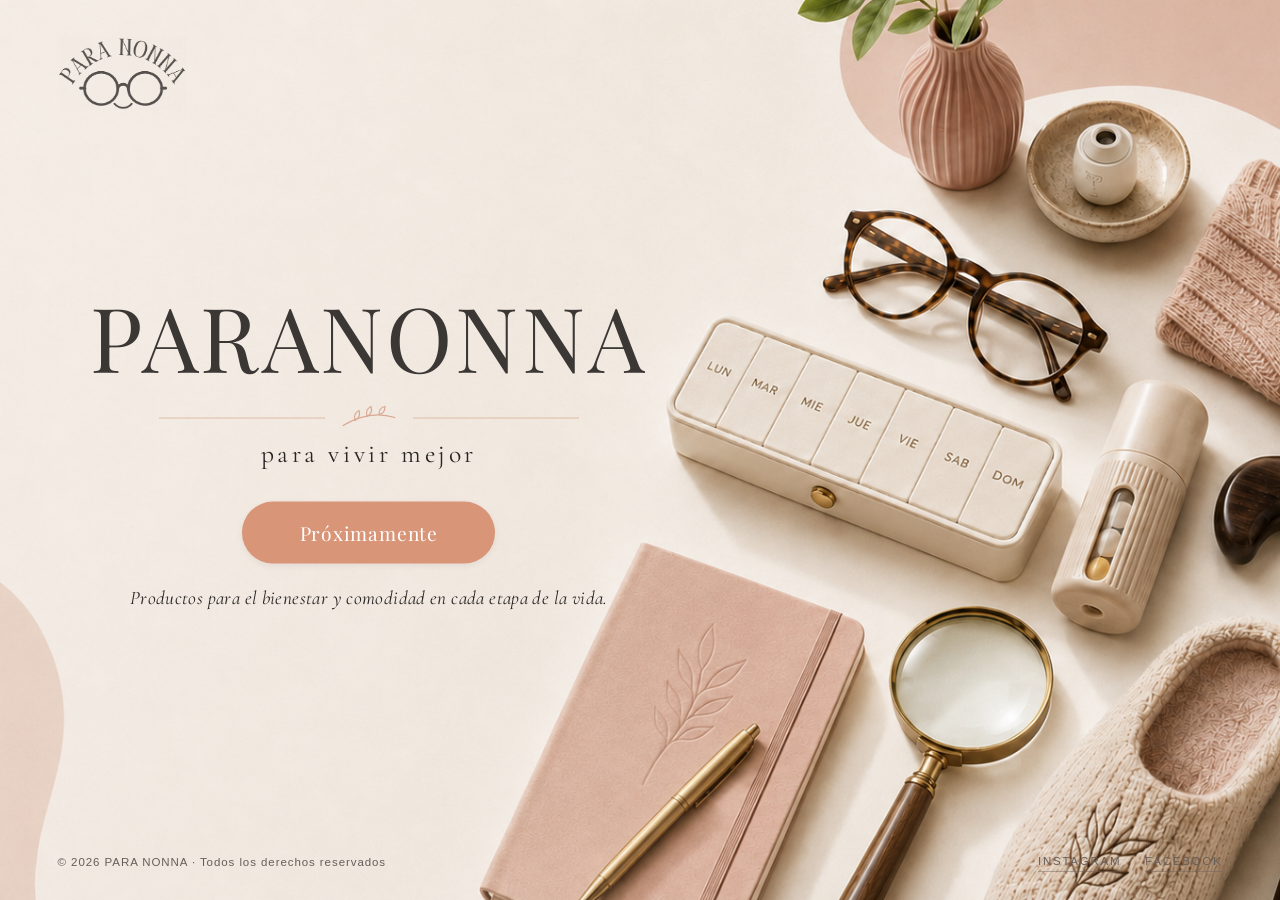
<file: index.html>
<!doctype html>
<html lang="es">
  <head>
    <meta charset="UTF-8" />
    <meta name="viewport" content="width=device-width, initial-scale=1.0" />
    <meta
      name="description"
      content="PARA NONNA. Productos cotidianos, pensados para vivir mejor."
    />
    <meta
      http-equiv="Content-Security-Policy"
      content="default-src 'self'; base-uri 'none'; form-action 'none'"
    />
    <meta name="referrer" content="no-referrer" />
    <title>PARA NONNA | Próximamente</title>

    <link rel="canonical" href="https://paranonna.cl/" />
    <link rel="icon" type="image/svg+xml" href="assets/icons/favicon.svg" />
    <link rel="icon" type="image/png" sizes="512x512" href="assets/icons/favicon-512.png" />
    <link rel="apple-touch-icon" href="assets/icons/favicon-512.png" />

    <meta property="og:type" content="website" />
    <meta property="og:site_name" content="PARA NONNA" />
    <meta property="og:title" content="Para Nonna — Para vivir mejor" />
    <meta
      property="og:description"
      content="Productos para el bienestar y comodidad en cada etapa de la vida."
    />
    <meta property="og:url" content="https://paranonna.cl/" />
    <meta property="og:image" content="https://paranonna.cl/assets/og-image.jpg" />
    <meta property="og:image:width" content="2280" />
    <meta property="og:image:height" content="1326" />
    <meta property="og:locale" content="es_CL" />
    <meta name="twitter:card" content="summary_large_image" />
    <meta name="twitter:title" content="Para Nonna — Para vivir mejor" />
    <meta name="twitter:image" content="https://paranonna.cl/assets/og-image.jpg" />

    <link
      rel="preload"
      href="assets/fonts/playfair-display.woff2"
      as="font"
      type="font/woff2"
      crossorigin
    />
    <link
      rel="preload"
      href="assets/fonts/cormorant-garamond.woff2"
      as="font"
      type="font/woff2"
      crossorigin
    />
    <link rel="stylesheet" href="styles.css" />
  </head>

  <body>
    <main class="hero">
      <div class="hero__background" aria-hidden="true"></div>

      <header class="topbar">
        <a class="topbar__logo" href="#" aria-label="PARA NONNA">
          <img
            src="assets/icons/para_nonna_imagotipo_header.png"
            alt="PARA NONNA"
            width="360"
            height="215"
          />
          <svg class="logo-wink" viewBox="0 0 360 215" aria-hidden="true">
            <path class="logo-wink__lid" d="M222 156 Q244 138 266 156" />
          </svg>
        </a>
      </header>

      <section class="hero__content" aria-labelledby="brand-name">
        <h1 id="brand-name">PARANONNA</h1>

        <div class="divider" aria-hidden="true">
          <span class="divider__line"></span>
          <svg
            class="divider__leaf"
            viewBox="0 0 60 24"
            width="60"
            height="24"
            fill="none"
            stroke="currentColor"
            stroke-width="1.2"
            stroke-linecap="round"
            aria-hidden="true"
          >
            <path d="M4 20 Q30 4 56 12" />
            <path d="M16 15 Q14 8 20 5 Q22 12 16 15z" />
            <path d="M28 11 Q26 4 32 1 Q34 8 28 11z" />
            <path d="M40 9 Q40 2 46 1 Q46 8 40 9z" />
          </svg>
          <span class="divider__line"></span>
        </div>

        <p class="tagline">para vivir mejor</p>

        <p class="coming-soon">Próximamente</p>

        <p class="subtitle">
          Productos para el bienestar y comodidad en cada etapa de la vida.
        </p>
      </section>

      <footer class="footer">
        <p class="footer__copy">
          &copy; 2026 PARA NONNA &middot; Todos los derechos reservados
        </p>

        <nav class="social-links" aria-label="Redes sociales">
          <a
            href="https://www.instagram.com/paranonna.cl/"
            target="_blank"
            rel="noreferrer"
          >
            Instagram
          </a>

          <a
            href="https://www.facebook.com/paranonna?locale=es_LA"
            target="_blank"
            rel="noreferrer"
          >
            Facebook
          </a>
        </nav>
      </footer>
    </main>

    <script src="script.js" defer></script>
  </body>
</html>
</file>
<file: styles.css>
@font-face {
  font-family: "Playfair Display";
  font-style: normal;
  font-weight: 400 500;
  font-display: swap;
  src: url("assets/fonts/playfair-display.woff2") format("woff2");
}

@font-face {
  font-family: "Cormorant Garamond";
  font-style: normal;
  font-weight: 400 500;
  font-display: swap;
  src: url("assets/fonts/cormorant-garamond.woff2") format("woff2");
}

@font-face {
  font-family: "Cormorant Garamond";
  font-style: italic;
  font-weight: 400;
  font-display: swap;
  src: url("assets/fonts/cormorant-garamond-italic.woff2") format("woff2");
}

:root {
  --cream: #f7f2ed;
  --ink: #282524;
  --ink-soft: #665e5a;
  --rose: #d8a891;
  --rose-soft: #f2d3c6;
  --serif-display: "Playfair Display", Georgia, "Times New Roman", serif;
  --serif-text: "Cormorant Garamond", Georgia, "Times New Roman", serif;
}

* {
  box-sizing: border-box;
}

html,
body {
  min-height: 100%;
  margin: 0;
  background: var(--cream);
  color: var(--ink);
}

a {
  color: inherit;
  text-decoration: none;
}

.hero {
  position: relative;
  min-height: 100svh;
  overflow: hidden;
  isolation: isolate;
  background: var(--cream);
}

.hero__background {
  position: absolute;
  z-index: -2;
  inset: 0;
  background-image: url("assets/background/fondo-paranonna.jpg");
  background-position: center;
  background-repeat: no-repeat;
  background-size: cover;
  transform: scale(1.002);
}

.hero::after {
  position: absolute;
  z-index: -1;
  inset: 0;
  background: linear-gradient(
    90deg,
    rgba(247, 242, 237, 0.28) 0%,
    rgba(247, 242, 237, 0.08) 43%,
    transparent 61%
  );
  content: "";
  pointer-events: none;
}

/* ---------- Barra superior ---------- */

.topbar {
  position: absolute;
  z-index: 2;
  top: 0;
  right: 0;
  left: 0;
  display: flex;
  align-items: flex-start;
  justify-content: space-between;
  padding: clamp(20px, 3vw, 36px) clamp(24px, 4.5vw, 64px);
  color: var(--ink);
}

.topbar__logo {
  display: block;
}

.topbar__logo img {
  display: block;
  width: clamp(96px, 10vw, 140px);
  height: auto;
}

.topbar__logo:hover {
  opacity: 0.6;
}

.topbar__logo:focus-visible {
  outline: 2px solid var(--rose);
  outline-offset: 4px;
}

/* ---------- Contenido central ---------- */

.hero__content {
  position: absolute;
  top: 50%;
  left: clamp(38px, 7vw, 112px);
  display: flex;
  width: fit-content;
  max-width: min(48vw, 680px);
  flex-direction: column;
  align-items: center;
  transform: translateY(-50%);
  text-align: center;
}

h1 {
  margin: 0;
  font-family: var(--serif-display);
  font-size: clamp(3.4rem, 7vw, 6.8rem);
  font-weight: 400;
  letter-spacing: 0.045em;
  line-height: 1;
  color: #3b3735;
}

.divider {
  display: flex;
  width: min(100%, 420px);
  align-self: center;
  align-items: center;
  gap: 14px;
  margin-top: clamp(16px, 2vw, 26px);
  color: var(--rose);
}

.divider__line {
  height: 1px;
  flex: 1;
  background: currentColor;
  opacity: 0.7;
}

.divider__leaf {
  flex-shrink: 0;
}

.tagline {
  margin: clamp(4px, 0.6vw, 8px) 0 0;
  align-self: center;
  text-align: center;
  font-family: var(--serif-text);
  font-size: clamp(1.3rem, 2vw, 1.75rem);
  font-weight: 400;
  letter-spacing: 0.14em;
  color: var(--ink);
}

.coming-soon {
  margin: clamp(22px, 2.6vw, 34px) 0 0;
  align-self: center;
  padding: clamp(12px, 1.4vw, 18px) clamp(40px, 4.5vw, 62px);
  border-radius: 999px;
  background: #d89578;
  font-family: var(--serif-display);
  font-size: clamp(1.05rem, 1.5vw, 1.4rem);
  font-weight: 400;
  letter-spacing: 0.04em;
  color: #ffffff;
  box-shadow: 0 2px 6px rgba(59, 55, 53, 0.08);
  transition:
    transform 220ms cubic-bezier(0.22, 1, 0.36, 1),
    box-shadow 220ms cubic-bezier(0.22, 1, 0.36, 1);
}

.coming-soon:hover {
  transform: translateY(-5px) scale(1.04);
  box-shadow: 0 14px 26px rgba(59, 55, 53, 0.18);
}

.subtitle {
  margin: clamp(14px, 1.8vw, 22px) 0 0;
  font-family: var(--serif-text);
  font-size: clamp(1.05rem, 1.5vw, 1.35rem);
  font-style: italic;
  letter-spacing: 0.02em;
  color: var(--ink);
}

/* ---------- Footer ---------- */

.footer {
  position: absolute;
  right: 0;
  bottom: 0;
  left: 0;
  display: flex;
  align-items: center;
  justify-content: space-between;
  gap: 18px;
  padding: clamp(16px, 2.4vw, 28px) clamp(24px, 4.5vw, 64px);
  font-family: Arial, Helvetica, sans-serif;
  color: var(--ink-soft);
}

.footer__copy {
  margin: 0;
  font-size: 0.72rem;
  letter-spacing: 0.08em;
}

.social-links {
  display: flex;
  gap: 24px;
  font-size: 0.72rem;
  font-weight: 500;
  letter-spacing: 0.15em;
  text-transform: uppercase;
}

.social-links a {
  padding-block: 4px;
  border-bottom: 1px solid rgba(102, 94, 90, 0.42);
  transition:
    border-color 180ms ease,
    color 180ms ease;
}

.social-links a:hover,
.social-links a:focus-visible {
  border-color: currentColor;
  color: var(--ink);
}

.social-links a:focus-visible {
  outline: 2px solid var(--rose);
  outline-offset: 4px;
}

@media (max-width: 760px) {
  .hero__background {
    background-image: url("assets/background/background_mobile.jpg");
    background-position: center bottom;
    background-size: cover;
  }

  .hero::after {
    background:
      linear-gradient(
        180deg,
        rgba(247, 242, 237, 0.7) 0%,
        rgba(247, 242, 237, 0.45) 38%,
        transparent 56%
      ),
      linear-gradient(
        0deg,
        rgba(247, 242, 237, 0.94) 0%,
        rgba(247, 242, 237, 0.55) 11%,
        transparent 24%
      );
  }

  .topbar {
    padding: 18px 20px;
  }

  .topbar__logo img {
    width: 84px;
  }

  .hero__content {
    top: clamp(72px, 11vh, 110px);
    right: 24px;
    left: 24px;
    width: auto;
    max-width: none;
    align-items: center;
    transform: none;
    text-align: center;
  }

  h1 {
    font-size: clamp(2.2rem, 11vw, 4.2rem);
    line-height: 1;
  }

  .divider {
    width: min(78%, 320px);
  }

  .footer {
    flex-direction: column-reverse;
    gap: 10px;
    padding: 16px 24px 18px;
    text-align: center;
    color: #4f4946;
  }
}

@media (max-height: 620px) and (orientation: landscape) {
  .hero__content {
    top: 45%;
  }

  h1 {
    font-size: clamp(2.8rem, 6.5vw, 5rem);
  }
}

@media (prefers-reduced-motion: no-preference) {
  .hero__content {
    animation: reveal 900ms cubic-bezier(0.22, 1, 0.36, 1) both;
  }

  @keyframes reveal {
    from {
      opacity: 0;
      transform: translateY(calc(-50% + 14px));
    }

    to {
      opacity: 1;
      transform: translateY(-50%);
    }
  }

  @media (max-width: 760px) {
    @keyframes reveal {
      from {
        opacity: 0;
        transform: translateY(14px);
      }

      to {
        opacity: 1;
        transform: translateY(0);
      }
    }
  }
}

/* ---------- Guiño del logo ---------- */

.topbar__logo {
  position: relative;
}

.logo-wink {
  position: absolute;
  inset: 0;
  width: 100%;
  height: 100%;
  pointer-events: none;
}

.logo-wink__lid {
  fill: none;
  stroke: #3b3735;
  stroke-width: 8;
  stroke-linecap: round;
  opacity: 0;
  transform-box: fill-box;
  transform-origin: center;
}

.topbar__logo.is-winking .logo-wink__lid {
  animation: logo-wink 600ms ease-in-out;
}

@keyframes logo-wink {
  0%,
  100% {
    opacity: 0;
    transform: scaleY(0.3);
  }

  25%,
  75% {
    opacity: 1;
    transform: scaleY(1);
  }
}

@media (prefers-reduced-motion: reduce) {
  .topbar__logo.is-winking .logo-wink__lid {
    animation: none;
    opacity: 1;
  }
}
</file>
